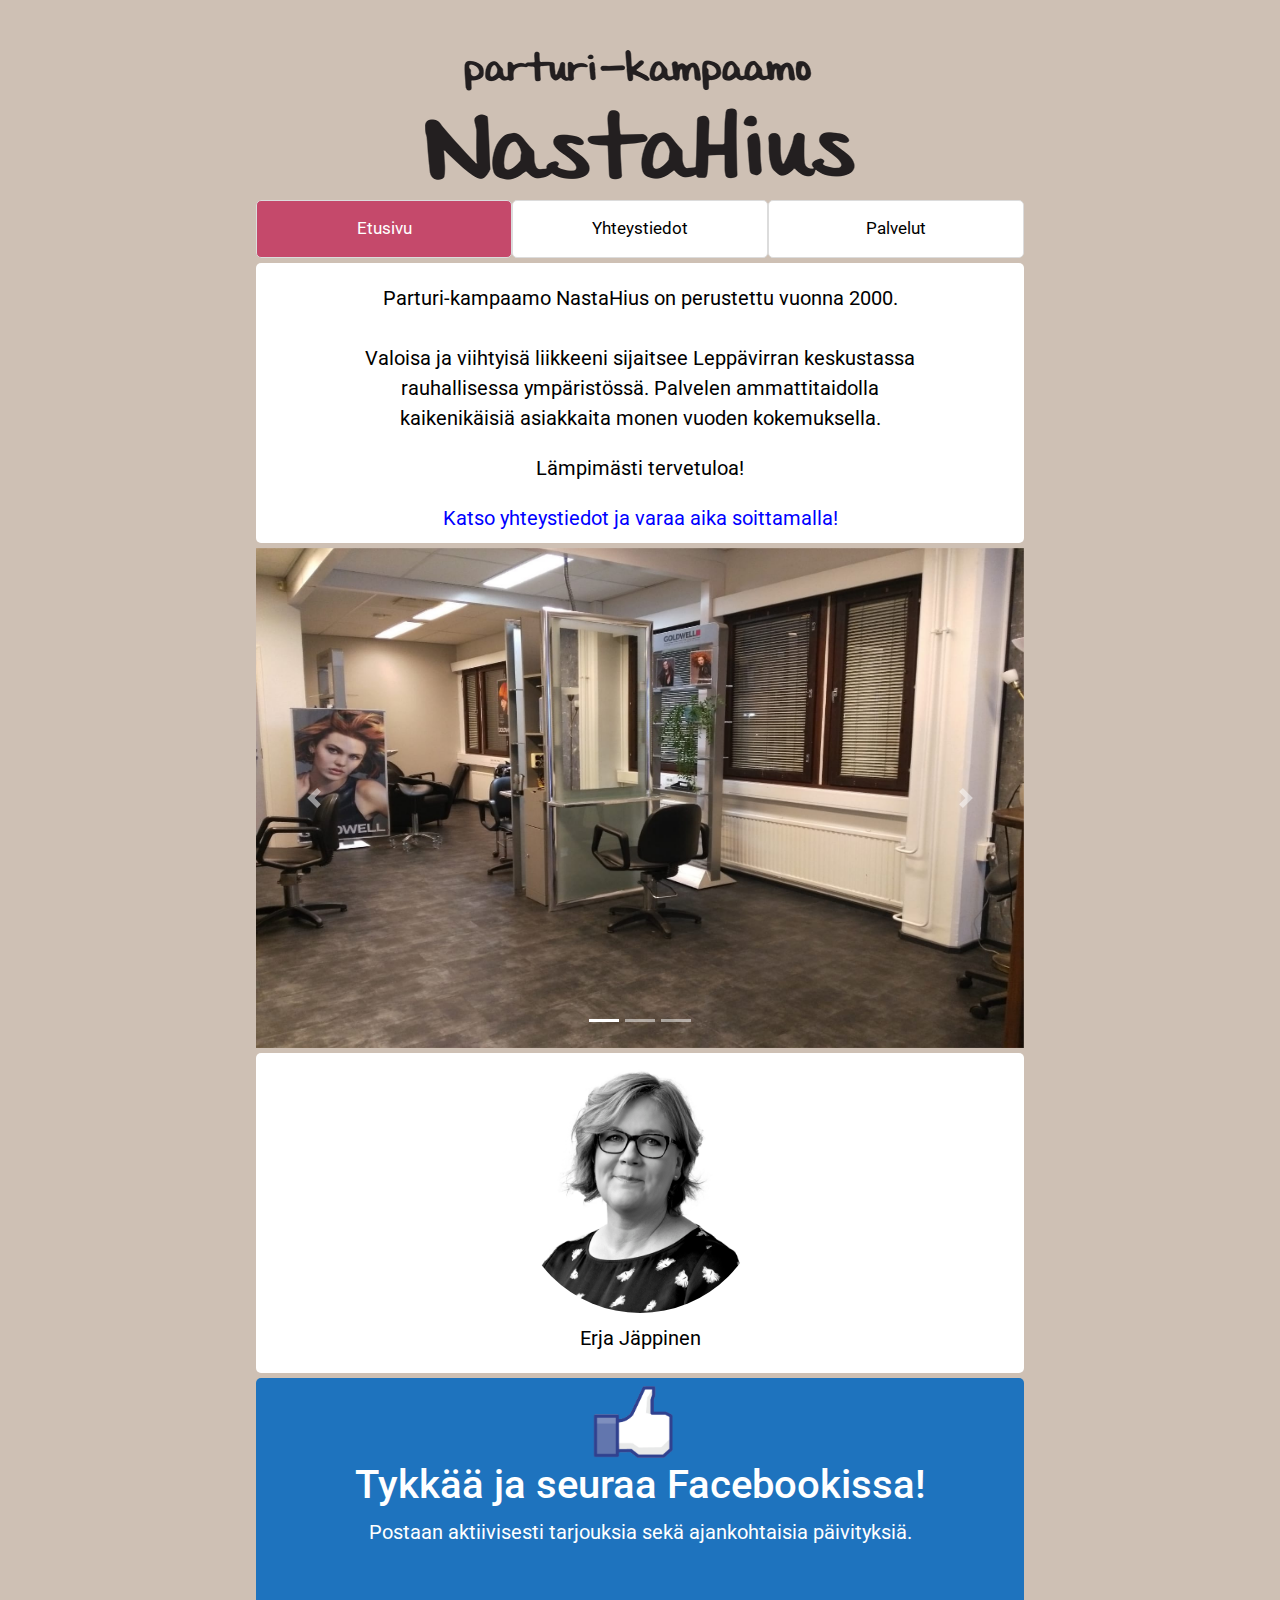
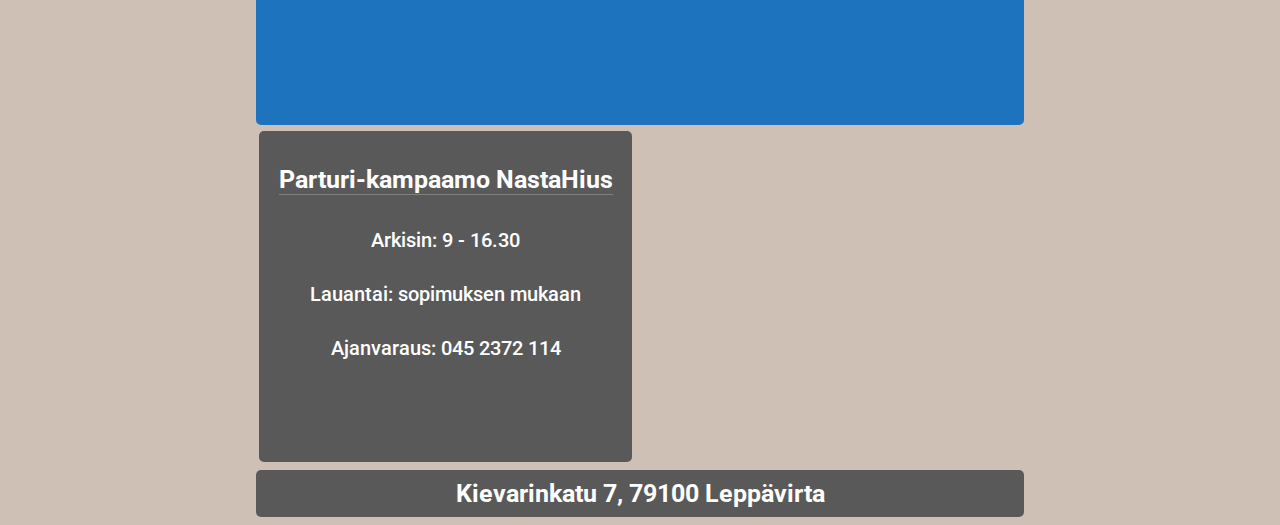
<file: index.html>
<!DOCTYPE html>
<html lang="fi">
<head>
    <meta charset="UTF-8">
    <link rel="stylesheet" href="https://use.fontawesome.com/releases/v5.5.0/css/all.css" integrity="sha384-B4dIYHKNBt8Bc12p+WXckhzcICo0wtJAoU8YZTY5qE0Id1GSseTk6S+L3BlXeVIU" crossorigin="anonymous">
    <link rel="stylesheet" href="https://maxcdn.bootstrapcdn.com/bootstrap/4.0.0/css/bootstrap.min.css" integrity="sha384-Gn5384xqQ1aoWXA+058RXPxPg6fy4IWvTNh0E263XmFcJlSAwiGgFAW/dAiS6JXm" crossorigin="anonymous">
    <script src="https://code.jquery.com/jquery-3.2.1.slim.min.js" integrity="sha384-KJ3o2DKtIkvYIK3UENzmM7KCkRr/rE9/Qpg6aAZGJwFDMVNA/GpGFF93hXpG5KkN" crossorigin="anonymous"></script>
    <script src="https://maxcdn.bootstrapcdn.com/bootstrap/4.0.0/js/bootstrap.min.js" integrity="sha384-JZR6Spejh4U02d8jOt6vLEHfe/JQGiRRSQQxSfFWpi1MquVdAyjUar5+76PVCmYl" crossorigin="anonymous"></script>
    <meta name="viewport" content="width=device-width, initial-scale=1.0">
    <meta http-equiv="X-UA-Compatible" content="ie=edge">
    <meta http-equiv="Cache-Control" content="no-cache, no-store, must-revalidate"/>
    <meta http-equiv="Pragma" content="no-cache"/>
    <meta http-equiv="Expires" content="0"/>
    <link rel="stylesheet" type="text/css" href="css/main.css">
    <link rel="icon" type="image/png" href="img/favicon-32x32.png" sizes="32x32" />
    <link rel="icon" type="image/png" href="img/favicon-16x16.png" sizes="16x16" />
    <meta name="description" content="Parturi-kampaamo NastaHius - Hiustenleikkaukset ja kampaamopalvelut ammattitaidolla jo vuodesta 2000 koko perheelle. Tervetuloa!">
    <meta name="keywords" content="parturi, kampaamo, parturi-kampaamo, nastahius, hiustenleikkaus, värjäykset, parturi kuopio, parturi leppävirta, kampaukset">
    <meta name="google-site-verification" content="8PG0V63ODUoLOBdPjqS76lFCT5WBlx0BL0gzaRxq2ew" />
    <title>Parturi-kampaamo NastaHius</title>
</head>
<body>
    <div class="logoContainer">
     <a href="http://www.nastahius.fi/"><img src="img/nastahius_logo.png"  alt="Nastahius parturi kampaamo" name="logo" id="logo"></a>
    </div>
    <a id="collapse" href="#menu" data-toggle="collapse"><i class="fas fa-bars"></i> Menu</a>
    <div id="menu" class="collapse">
        <div><a href="http://www.nastahius.fi/">Etusivu</a></div>
        <div><a href="http://www.nastahius.fi/yhteystiedot">Yhteystiedot</a></div>
        <div><a href="http://www.nastahius.fi/palvelut">Palvelut</a></div>
    </div>
    <div class="topnav">
        <a class="active" href="http://www.nastahius.fi/">Etusivu</a>
        <a href="http://www.nastahius.fi/yhteystiedot">Yhteystiedot</a>
        <a href="http://www.nastahius.fi/palvelut">Palvelut</a>
    </div>
    <div id="content">
        <p style="padding: 20px">Parturi-kampaamo NastaHius on perustettu vuonna 2000.</p>
        <p>Valoisa ja viihtyisä liikkeeni sijaitsee Leppävirran keskustassa rauhallisessa ympäristössä.
        Palvelen ammattitaidolla kaikenikäisiä asiakkaita monen vuoden kokemuksella.</p>
        <p>Lämpimästi tervetuloa!</p>
        <p id="contact">Katso yhteystiedot ja varaa aika soittamalla!</p>
        <script src="scripts/scroll.js"></script>
    </div>
    </div>
    <!-- Carousel -->
    <div id="carouselExampleIndicators" class="carousel slide" data-ride="carousel" data-interval="false">
        <ol class="carousel-indicators">
            <li data-target="#carouselExampleIndicators" data-slide-to="0" class="active"></li>
            <li data-target="#carouselExampleIndicators" data-slide-to="1"></li>
            <li data-target="#carouselExampleIndicators" data-slide-to="2"></li>
        </ol>
        <div class="carousel-inner">
            <div class="carousel-item active">
            <img class="d-block w-100" src="img/liike3.jpeg" alt="First slide">
            </div>
            <div class="carousel-item">
            <img class="d-block w-100" src="img/liike2.jpeg" alt="Second slide">
            </div>
            <div class="carousel-item">
            <img class="d-block w-100" src="img/liike5.jpeg" alt="Third slide">
            </div>
        </div>
        <!-- Carousel controls -->
        <a class="carousel-control-prev" href="#carouselExampleIndicators" role="button" data-slide="prev">
            <span class="carousel-control-prev-icon" aria-hidden="true"></span>
            <span class="sr-only">Previous</span>
        </a>
        <a class="carousel-control-next" href="#carouselExampleIndicators" role="button" data-slide="next">
            <span class="carousel-control-next-icon" aria-hidden="true"></span>
            <span class="sr-only">Next</span>
        </a>
    </div>
    <div id="content">
        <div class="portraitContainer">
            <div class="portrait">
                <img src="img/portrait_img1.jpg" alt="Erja Jäppinen parturi-kampaaja">
                <p>Erja Jäppinen</p>
            </div>
        </div>
    </div>
    <div id="facebook-bar">
        <img src="img/fb_like.png" alt="facebook thumb">
        <div id="fb-info">
            <h1>Tykkää ja seuraa Facebookissa!</h1>
            <p>Postaan aktiivisesti tarjouksia sekä ajankohtaisia päivityksiä.</p>
              <iframe src="https://www.facebook.com/plugins/page.php?href=https%3A%2F%2Fwww.facebook.fi%2Fnastahius&tabs&width=340&height=154&small_header=true&adapt_container_width=true&hide_cover=false&show_facepile=true&appId" width="340" height="154" style="border:none;overflow:hidden" scrolling="no" frameborder="0" allowTransparency="true" allow="encrypted-media"></iframe>
            <br>
        </div>
    </div>
    <div id="footer">
        <div id="footerInfo">
            <strong id="name">Parturi-kampaamo NastaHius</strong>
            <h3>Arkisin: 9 - 16.30</h3>
            <h3>Lauantai: sopimuksen mukaan</h3>
            <h3>Ajanvaraus: 045 2372 114</h3>
            <h3>Kievarinkatu 7, 79100 Leppävirta</h3>
        </div>
        <div id="map">
            <iframe id="ifrm" src="https://www.google.com/maps/embed?pb=!1m18!1m12!1m3!1d1842.792776069156!2d27.789184016437346!3d62.49190968287488!2m3!1f0!2f0!3f0!3m2!1i1024!2i768!4f13.1!3m3!1m2!1s0x469b2e0d8d0c8d41%3A0x8427fc0b08558459!2sParturi-Kampaamo+NastaHius!5e0!3m2!1sfi!2sfi!4v1542713589284" width="800" height="800" frameborder="0" style="border:0" allowfullscreen></iframe>
        </div>
        <script src="scripts/mapSize.js"></script>
    </div>
    <div id="address"><strong>Kievarinkatu 7, 79100 Leppävirta</strong></div>
</body>
</html>
</file>
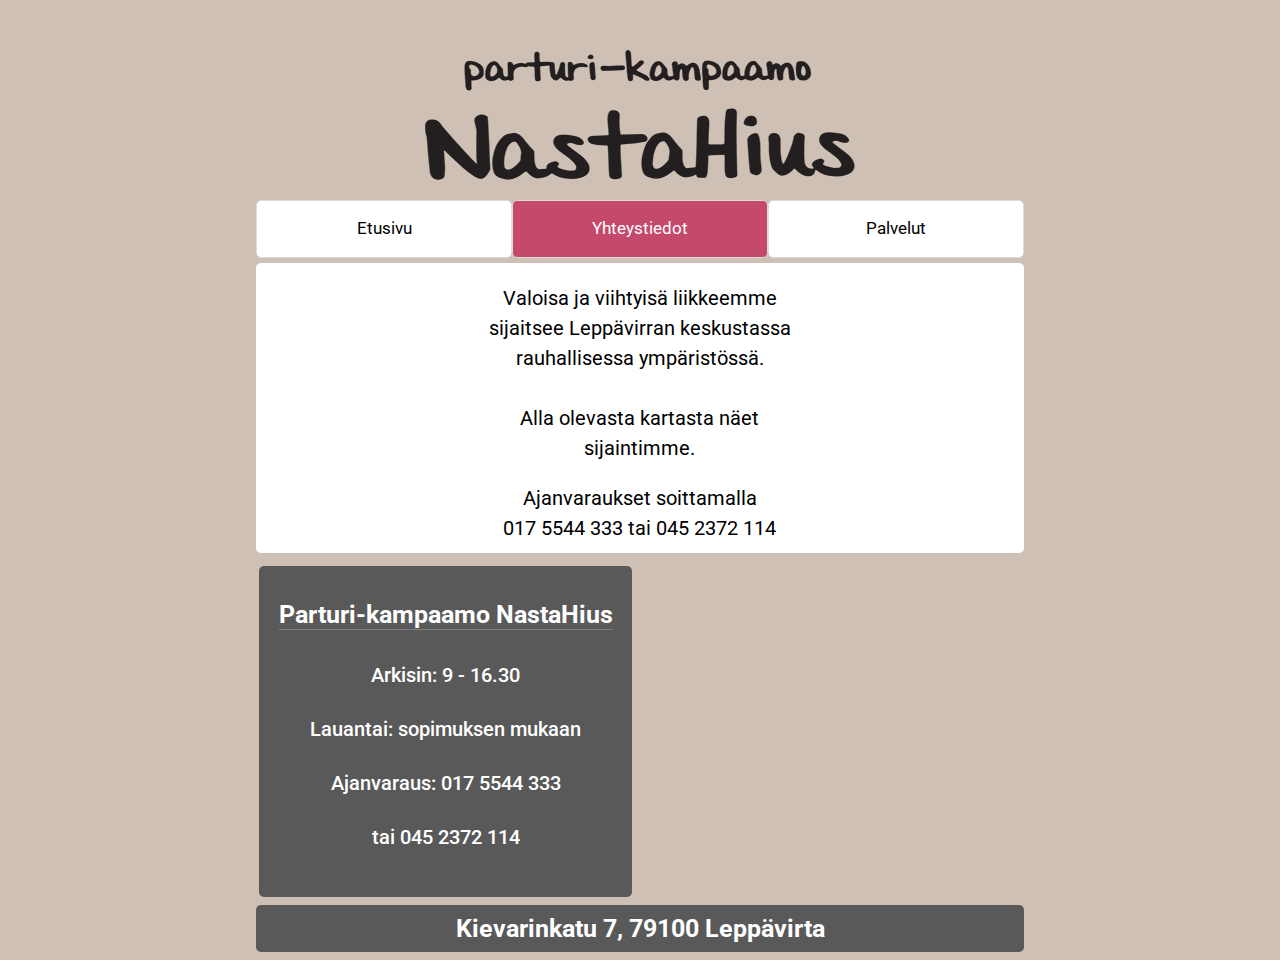
<file: contact.html>
<!DOCTYPE html>
<html lang="fi">
<head>
    <meta charset="UTF-8">
    <link rel="stylesheet" href="https://use.fontawesome.com/releases/v5.5.0/css/all.css" integrity="sha384-B4dIYHKNBt8Bc12p+WXckhzcICo0wtJAoU8YZTY5qE0Id1GSseTk6S+L3BlXeVIU" crossorigin="anonymous">
    <link rel="stylesheet" href="https://maxcdn.bootstrapcdn.com/bootstrap/4.0.0/css/bootstrap.min.css" integrity="sha384-Gn5384xqQ1aoWXA+058RXPxPg6fy4IWvTNh0E263XmFcJlSAwiGgFAW/dAiS6JXm" crossorigin="anonymous">
    <script src="https://code.jquery.com/jquery-3.2.1.slim.min.js" integrity="sha384-KJ3o2DKtIkvYIK3UENzmM7KCkRr/rE9/Qpg6aAZGJwFDMVNA/GpGFF93hXpG5KkN" crossorigin="anonymous"></script>
    <script src="https://maxcdn.bootstrapcdn.com/bootstrap/4.0.0/js/bootstrap.min.js" integrity="sha384-JZR6Spejh4U02d8jOt6vLEHfe/JQGiRRSQQxSfFWpi1MquVdAyjUar5+76PVCmYl" crossorigin="anonymous"></script>
    <meta name="viewport" content="width=device-width, initial-scale=1.0">
    <meta http-equiv="X-UA-Compatible" content="ie=edge">
    <link rel="stylesheet" type="text/css" href="css/main.css">
    <link rel="icon" type="image/png" href="img/favicon-32x32.png" sizes="32x32" />
    <link rel="icon" type="image/png" href="img/favicon-16x16.png" sizes="16x16" />
    <meta name="description" content="Parturi-kampaamo NastaHius - Hiustenleikkaukset ja kampaamopalvelut ammattitaidolla jo vuodesta 2000 koko perheelle. Tervetuloa!">
    <meta name="keywords" content="parturi, kampaamo, parturi-kampaamo, nastahius, hiustenleikkaus, värjäykset, parturi kuopio, parturi leppävirta, kampaukset">
    <title>Yhteystiedot | Parturi-kampaamo NastaHius</title>
</head>
<body>
<div class="logoContainer">
    <a href="index.html"><img src="img/nastahius_logo.png"  alt="Nastahius parturi kampaamo" name="logo" id="logo"></a>
</div>
<a id="collapse" href="#menu" data-toggle="collapse"><i class="fas fa-bars"></i> Menu</a>
<div id="menu" class="collapse">
    <div><a href="index.html">Etusivu</a></div>
    <div><a href="contact.html">Yhteystiedot</a></div>
    <div><a href="pricing.html">Palvelut</a></div>
</div>
<div class="topnav">
    <a href="index.html">Etusivu</a>
    <a class="active" href="contact.html">Yhteystiedot</a>
    <a href="pricing.html">Palvelut</a>
</div>
<div id="content">
    <div class="introduction">
            <p style="padding: 20px">Valoisa ja viihtyisä liikkeemme sijaitsee Leppävirran keskustassa rauhallisessa ympäristössä. </p>
            <p>Alla olevasta kartasta näet sijaintimme.</p>
            <p>Ajanvaraukset soittamalla <span id="telephone">017 5544 333 tai 045 2372 114</span></p>
    </div>
</div>
<div id="footer">
    <div id="footerInfo">
        <strong id="name">Parturi-kampaamo NastaHius</strong>
        <h3>Arkisin: 9 - 16.30</h3>
        <h3>Lauantai: sopimuksen mukaan</h3>
        <h3>Ajanvaraus: 017 5544 333</h3>
        <h3>tai 045 2372 114</h3>
        <h3>Kievarinkatu 7, 79100 Leppävirta</h3>
    </div>
    <div id="map">
        <iframe id="ifrm" src="https://www.google.com/maps/embed?pb=!1m18!1m12!1m3!1d1842.792776069156!2d27.789184016437346!3d62.49190968287488!2m3!1f0!2f0!3f0!3m2!1i1024!2i768!4f13.1!3m3!1m2!1s0x469b2e0d8d0c8d41%3A0x8427fc0b08558459!2sParturi-Kampaamo+NastaHius!5e0!3m2!1sfi!2sfi!4v1542713589284" width="800" height="800" frameborder="0" style="border:0" allowfullscreen></iframe>
    </div>
    <script src="scripts/mapSize.js"></script>
</div>
<div id="address"><strong>Kievarinkatu 7, 79100 Leppävirta</strong></div>
</div>
</body>
</html>
</file>
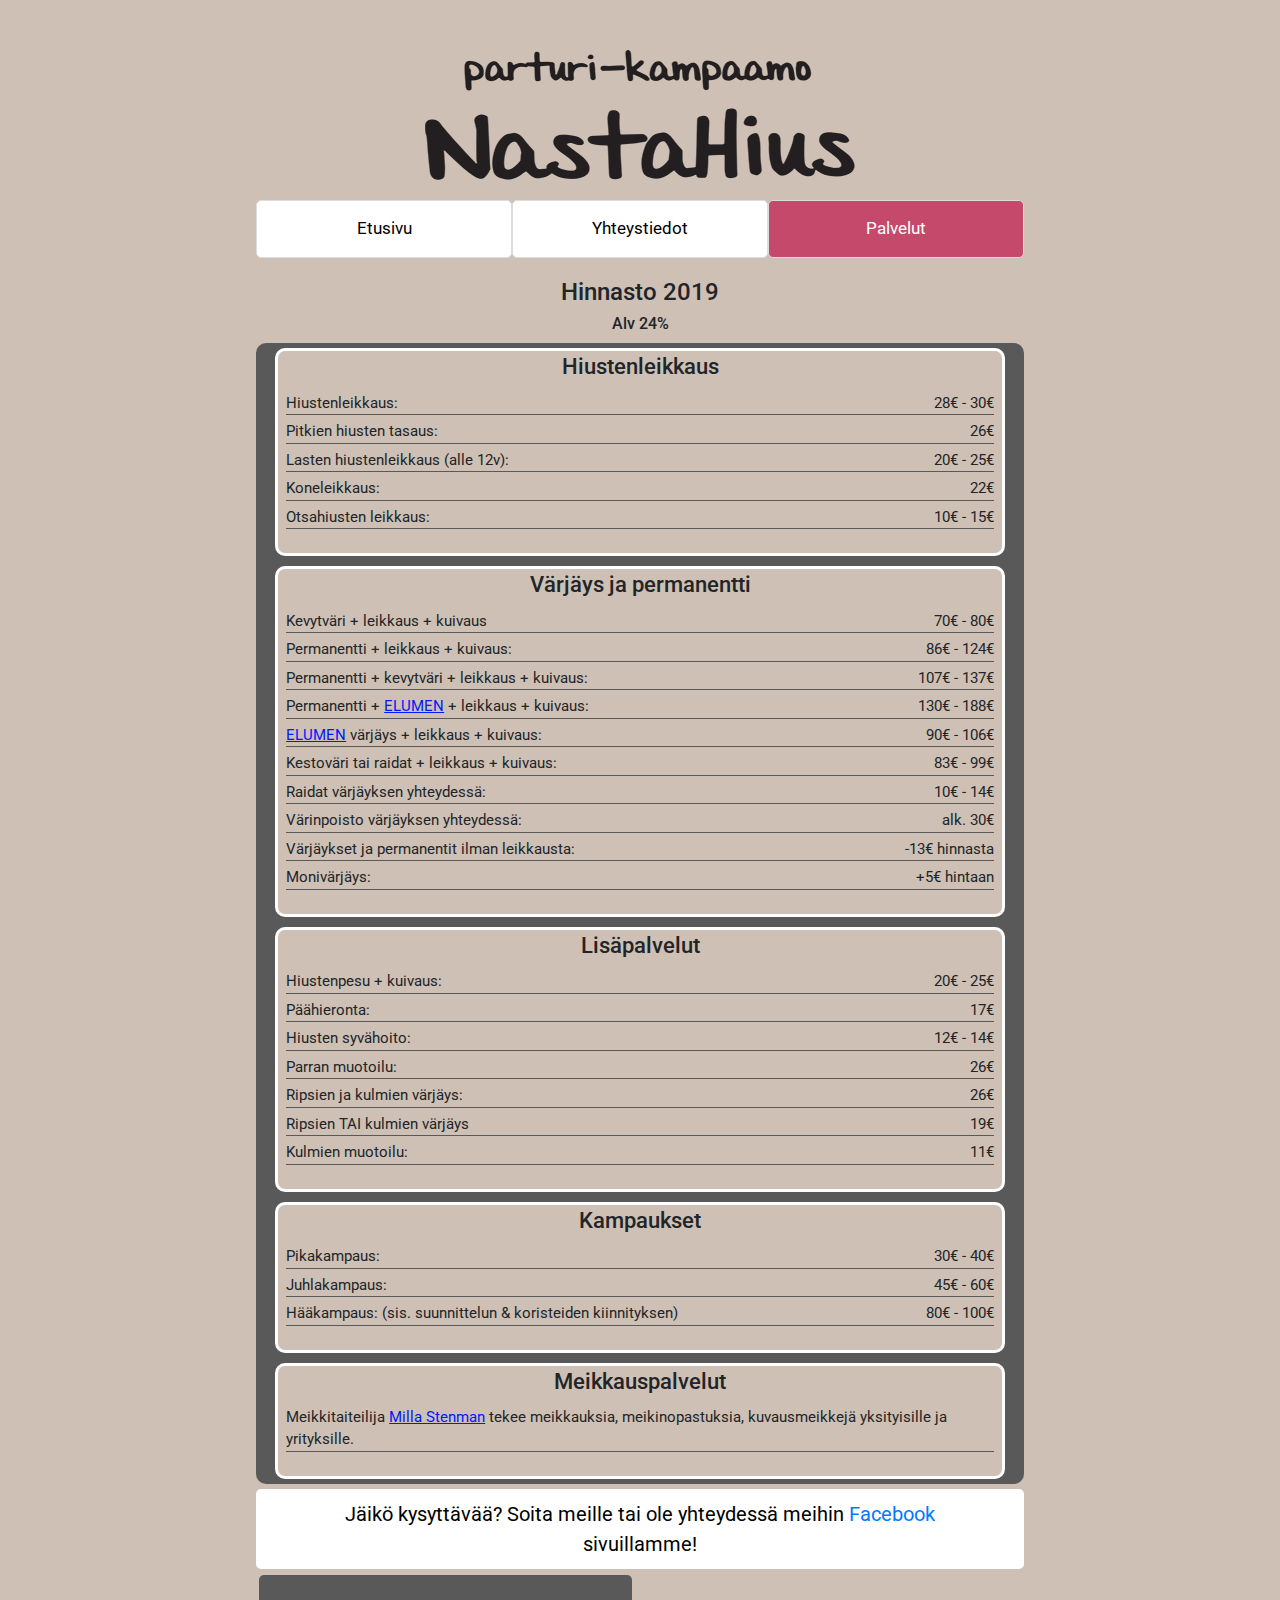
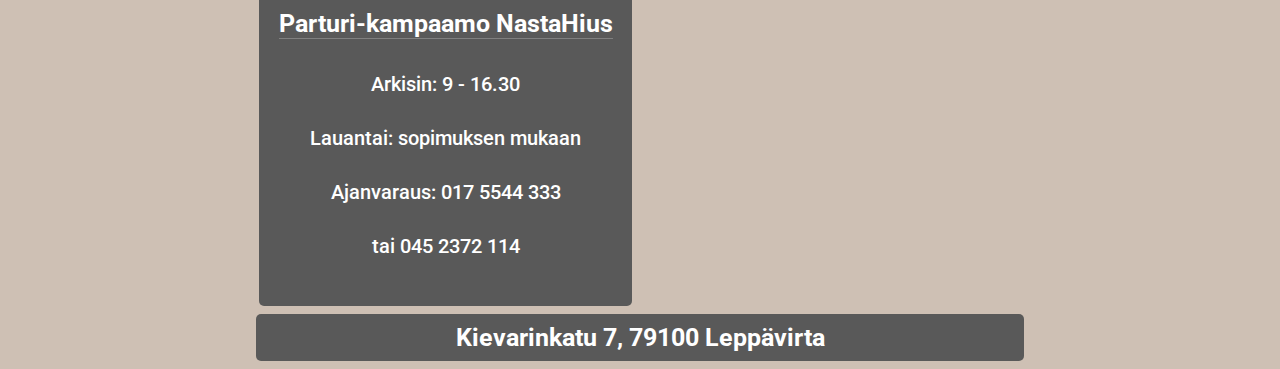
<file: palvelut.html>
<!DOCTYPE html>
<html lang="fi">
<head>
    <meta charset="UTF-8">
    <link rel="stylesheet" href="https://use.fontawesome.com/releases/v5.5.0/css/all.css" integrity="sha384-B4dIYHKNBt8Bc12p+WXckhzcICo0wtJAoU8YZTY5qE0Id1GSseTk6S+L3BlXeVIU" crossorigin="anonymous">
    <link rel="stylesheet" href="https://maxcdn.bootstrapcdn.com/bootstrap/4.0.0/css/bootstrap.min.css" integrity="sha384-Gn5384xqQ1aoWXA+058RXPxPg6fy4IWvTNh0E263XmFcJlSAwiGgFAW/dAiS6JXm" crossorigin="anonymous">
    <script src="https://code.jquery.com/jquery-3.2.1.slim.min.js" integrity="sha384-KJ3o2DKtIkvYIK3UENzmM7KCkRr/rE9/Qpg6aAZGJwFDMVNA/GpGFF93hXpG5KkN" crossorigin="anonymous"></script>
    <script src="https://maxcdn.bootstrapcdn.com/bootstrap/4.0.0/js/bootstrap.min.js" integrity="sha384-JZR6Spejh4U02d8jOt6vLEHfe/JQGiRRSQQxSfFWpi1MquVdAyjUar5+76PVCmYl" crossorigin="anonymous"></script>
    <meta name="viewport" content="width=device-width, initial-scale=1.0">
    <meta http-equiv="X-UA-Compatible" content="ie=edge">
    <link rel="stylesheet" type="text/css" href="css/main.css">
    <link rel="stylesheet" type="text/css" href="css/pricing.css">
    <link rel="icon" type="image/png" href="img/favicon-32x32.png" sizes="32x32" />
    <link rel="icon" type="image/png" href="img/favicon-16x16.png" sizes="16x16" />
    <meta name="description" content="Parturi-kampaamo NastaHius - Hiustenleikkaukset ja kampaamopalvelut ammattitaidolla jo vuodesta 2000 koko perheelle. Tervetuloa!">
    <meta name="keywords" content="parturi, kampaamo, parturi-kampaamo, nastahius, hiustenleikkaus, värjäykset, parturi kuopio, parturi leppävirta, kampaukset">
    <title>Palvelut | Parturi-kampaamo NastaHius</title>
</head>
<body>
<div class="logoContainer">
    <a href="http://www.nastahius.fi/"><img src="img/nastahius_logo.png"  alt="Nastahius parturi kampaamo" name="logo" id="logo"></a>
</div>
<a id="collapse" href="#menu" data-toggle="collapse"><i class="fas fa-bars"></i> Menu</a>
<div id="menu" class="collapse">
    <div><a href="http://www.nastahius.fi/">Etusivu</a></div>
    <div><a href="http://www.nastahius.fi/yhteystiedot">Yhteystiedot</a></div>
    <div><a href="http://www.nastahius.fi/palvelut">Palvelut</a></div>
</div>
<div class="topnav">
    <a href="http://www.nastahius.fi/">Etusivu</a>
    <a href="http://www.nastahius.fi/yhteystiedot">Yhteystiedot</a>
    <a class="active" href="http://www.nastahius.fi/palvelut">Palvelut</a>
</div>
<div id="priceYear">
    <h4>Hinnasto 2019</h3>
    <h6>Alv 24%</h6>
</div>
<div class="priceContainer">
    <div class="priceTable t1">
        <h1>Hiustenleikkaus</h1>
        <ul>
            <li>Hiustenleikkaus:<span class="priceAmount">28€ - 30€</span></li>
            <li>Pitkien hiusten tasaus:<span class="priceAmount">26€</span></li>
            <li>Lasten hiustenleikkaus (alle 12v):<span class="priceAmount">20€ - 25€</span></li>
            <li>Koneleikkaus: <span class="priceAmount">22€</span></li>
            <li>Otsahiusten leikkaus: <span class="priceAmount">10€ - 15€</span></li>
        </ul>
    </div>
    <div class="priceTable t2">
        <h1>Värjäys ja permanentti</h1>
        <ul>
            <li>Kevytväri + leikkaus + kuivaus<span class="priceAmount">70€ - 80€</span></li>
            <li>Permanentti + leikkaus + kuivaus:<span class="priceAmount">86€ - 124€</span></li>
            <li>Permanentti + kevytväri + leikkaus + kuivaus:<span class="priceAmount">107€ - 137€</span></li>
            <li>Permanentti + <a href="https://fi.goldwell.com/tuotteet/vaerit/kestovaeri/elumen/" style="color: rgb(0, 26, 255); text-decoration: underline">ELUMEN</a> + leikkaus + kuivaus:<span class="priceAmount">130€ - 188€</span></li>
            <li><a href="https://fi.goldwell.com/tuotteet/vaerit/kestovaeri/elumen/" style="color: rgb(0, 26, 255); text-decoration: underline">ELUMEN</a> värjäys + leikkaus + kuivaus:<span class="priceAmount">90€ - 106€</span></li>
            <li>Kestoväri tai raidat + leikkaus + kuivaus:<span class="priceAmount">83€ - 99€</span></li>
            <li>Raidat värjäyksen yhteydessä:<span class="priceAmount">10€ - 14€</span></li>
            <li>Värinpoisto värjäyksen yhteydessä: <span class="priceAmount">alk. 30€</span></li>
            <li>Värjäykset ja permanentit ilman leikkausta:<span class="priceAmount">-13€ hinnasta</span></li>
            <li>Monivärjäys: <span class="priceAmount">+5€ hintaan</span></li>
        </ul>
    </div>
    <div class="priceTable t3">
            <h1>Lisäpalvelut</h1>
            <ul>
                <li>Hiustenpesu + kuivaus:<span class="priceAmount">20€ - 25€</span></li>
                <li>Päähieronta:<span class="priceAmount">17€</span></li>
                <li>Hiusten syvähoito:<span class="priceAmount">12€ - 14€</span></li>
                <li>Parran muotoilu:<span class="priceAmount">26€</span></li>
                <li>Ripsien ja kulmien värjäys:<span class="priceAmount">26€</span></li>
                <li>Ripsien TAI kulmien värjäys<span class="priceAmount">19€</span></li>
                <li>Kulmien muotoilu:<span class="priceAmount">11€</span></li>
            </ul>
    </div>
    <div class="priceTable t4">
        <h1>Kampaukset</h1>
        <ul>
            <li>Pikakampaus:<span class="priceAmount">30€ - 40€</span></li>
            <li>Juhlakampaus:<span class="priceAmount">45€ - 60€</span></li>
            <li>Hääkampaus: <span id="haakampausInfoSm">(sis. suunnittelun & koristeiden kiinnityksen)</span><span class="priceAmount">80€ - 100€</span></li>
            <li id="haakampausInfoLg">(sis. suunnitelun & koristeiden kiinnityksen)</li>
        </ul>
    </div>
    <div class="priceTable t5">
        <h1>Meikkauspalvelut</h1>
        <ul>
            <li>Meikkitaiteilija <a href="https://www.facebook.com/makeupartist.millastenman/" style="color: rgb(0, 26, 255); text-decoration: underline">Milla Stenman</a> tekee meikkauksia, meikinopastuksia, kuvausmeikkejä yksityisille ja yrityksille.</li>
        </ul>
    </div>
</div>
<div id="content">
    <p>Jäikö kysyttävää? Soita meille tai ole yhteydessä meihin <a href="https://www.facebook.com/nastahius/" >Facebook</a> sivuillamme!</p>
</div>
<div id="footer">
    <div id="footerInfo">
        <strong id="name">Parturi-kampaamo NastaHius</strong>
        <h3>Arkisin: 9 - 16.30</h3>
        <h3>Lauantai: sopimuksen mukaan</h3>
        <h3>Ajanvaraus: 017 5544 333</h3>
        <h3>tai 045 2372 114</h3>
        <h3>Kievarinkatu 7, 79100 Leppävirta</h3>
    </div>
    <div id="map">
        <iframe id="ifrm" src="https://www.google.com/maps/embed?pb=!1m18!1m12!1m3!1d1842.792776069156!2d27.789184016437346!3d62.49190968287488!2m3!1f0!2f0!3f0!3m2!1i1024!2i768!4f13.1!3m3!1m2!1s0x469b2e0d8d0c8d41%3A0x8427fc0b08558459!2sParturi-Kampaamo+NastaHius!5e0!3m2!1sfi!2sfi!4v1542713589284" width="800" height="800" frameborder="0" style="border:0" allowfullscreen></iframe>
    </div>
    <script src="scripts/mapSize.js"></script>
</div>
<div id="address"><strong>Kievarinkatu 7, 79100 Leppävirta</strong></div>
</body>
</html>
</file>
<file: css/main.css>
@import url('https://fonts.googleapis.com/css?family=Roboto');
body {
    background-color: #CEC0B4;
    font-family: 'Roboto', sans-serif;
}

.logoContainer {
    max-width: 100%;
}
#logo {
    margin-top: 50px;
    display: block;
    max-width: 80%;
    margin-left: auto;
    margin-right: auto;
    margin-bottom: 20px;
}
.topnav {
    display: flex;
    flex-direction: row;
    flex-wrap: nowrap;
    justify-content: center;
    overflow: hidden;
    width: 80%;
    margin: 0 10% 0 10%;
    padding: 0;
    display: none;
}

.topnav a {
    background-color: #FFFFFF;
    float: left;
    color: black;
    text-align: center;
    padding: 15px;
    text-decoration: none;
    font-size: 17px;
    width: 33.3%;
    margin: 0;
    border: 1px solid rgb(220, 220, 220);
}

.topnav a:hover {
    background-color: rgb(179, 179, 179);
    color: black;
}

.topnav a.active {
    background-color: #C5496B;
    color: white;
}
#content {
    background-color: white;
    color: black;
    display: block;
    margin: 5px 3px 0 3px;
    padding: 0;
    height:60%;
    border-radius: 5px;
}

.portraitContainer {
    display: flex;
    flex-direction: row;
    flex-wrap: nowrap;
    justify-content: center;
}
.portrait {
    margin: 10px;
}
.portrait img {
    border-radius: 50%;
    width: 150px;
    height: 150px;
    display: block;
    margin-left: auto;
    margin-right: auto;
}
.portrait p {
    text-align: center;
}
.introduction {
    width: 90%;
    margin: 0 5% 10px 5%;
    text-align: center;
}

#map {
    width: 100%;
    text-align: center;
}

#map > iframe {
    max-width: 98%;
}

#collapse {
    background-color: #C5496B;
    color:white;
    text-decoration: none;
    font-size: 20px;
    margin-left: 3px;
    padding: 5px;
    border-radius: 5px;
}

#content p {
    padding: 3px;
    text-align: center;
    font-size: 16px;
}

#menu {
    background-color: #595959;
    margin: 5px 3px 5px 3px;
}

#menu > div {
    border: 1px solid white;
}

#menu > div > a {
    color:white;
    font-size: 20px;
}

#carouselExampleIndicators {
    max-width: 100%;
    max-height: 450px;
    margin: 3px 5px 0 5px;
}

#carouselExampleIndicators img {
    max-width: 100%;
    max-height: 450px;
}
#facebook-bar {
    max-width: 100%;
    height: auto;
    margin: 3px 3px 0 3px;
    background-color: #1e73be;
    color: white;
    border-radius: 5px;
}
#facebook-bar img {
    max-width: 100px;
    display: block;
    margin: auto;
}
#facebook-bar iframe {
    display: block;
    margin: auto;
}
#fb-info h1, #fb-info p {
    text-align: center;
}
#fb-info p {
    font-size: 20px;
    margin-bottom:0;
}
#footerInfo {
    background-color: #595959;
    color:white;
    padding: 10px 10px 5px 10px;
    margin: 3px;
    border-radius: 5px;
    text-align: center;
}
#name {
    border-bottom: 1px solid grey;
    font-size: 25px;
}

#footerInfo > h3 {
    margin-top: 5px;
    font-size: 20px;
}

#address {
    display:none;
}

#contact:hover {
    text-decoration: underline;
    cursor: pointer;
}

#contact {
    color: blue;
}

#telephone {
    overflow: hidden;
    white-space: nowrap;
}

@media screen and (min-width: 800px) {

    #carouselExampleIndicators {
        max-width: 80%;
        margin: 10px 10% 0 10%;
        max-height: 500px;
    }
    
    #carouselExampleIndicators img {
        max-width: 100%;
        max-height: 500px;
    }
    #content, #footer {
        margin-left: 10%;
        margin-right: 10%;
    }

    #content {
        width:80%;
        height:60%;
    }
    .introduction {
        width: 60%;
        margin: 0 20% 10px 20%;
    }
    #facebook-bar {
        max-width: 80%;
        margin: 3px 10% 0 10%;
    }
    #footer {
        display: grid;
        grid-template-columns: 1fr 1fr;
        grid-gap: 10px;
        margin-top: 3px;
        color: white;
    }
    #map {
        height: 340px;
        margin-top: 3px;
    }

    #map iframe {
        max-width: 100%;
    }

    #footerInfo {
        background-color: #595959;
        text-align: center;
        padding-top: 30px;
        border-radius: 5px;
    }

    #name {
        border-bottom: 1px solid grey;
        font-size: 25px;
    }

    #footerInfo > h3 {
        margin-top: 5px;
    }

    .topnav {
        display: flex;
        border-radius: 5px;
    }

    .topnav > a {
        border-radius: 5px;
    }
    .portrait img {
        border-radius: 50%;
        width: 250px;
        height: 250px;
    }

    #collapse {
        display: none;
    }

    #menu {
        display:none;
    }

    #address {
        display: block;
        font-size: 25px;
        text-align:center;
        width:80%;
        margin: 5px 10% 5px 10%;
        background-color: #595959;
        color: white;
        padding: 5px;
        border-radius: 5px;
    }

    #footerInfo h3:last-child {
        display:none;
    }
}

@media screen and (min-width:903px) {
    #footerInfo > h3 {
        margin-top:30px;
    }
}

@media screen and (min-width:1150px) {
    .topnav {
        width: 60%;
        margin: 0 20% 0 20%;
    }
    
    #carouselExampleIndicators {
        width: 60%;
        margin: 5px 20% 0 20%;
    }

    #content, #footer {
        margin-right:20%;
        margin-left:20%;
    }
    #content {
        width:60%;
    }
    #content p {
        padding: 10px;
        margin: 0 10% 0 10%;
        text-align: center;
        font-size: 20px;
    }
    #facebook-bar {
        max-width: 60%;
        margin: 5px 20% 0 20%;
    }
    #address {
        width: 60%;
        margin: 5px 20% 5px 20%;
    }
}
</file>
<file: css/pricing.css>
.priceContainer {
    background-color: #595959;
    display: flex;
    flex-direction: row;
    flex-wrap: wrap;
    justify-content: center;
    max-width: 100%;
    margin: 10px 3px 0 3px;
    border-radius: 10px;
    font-size: 14px;
}
.priceTable {
    background-color: #CEC0B4;
    align-self: center;
    border: 3px white solid;
    margin: 5px;
    border-radius: 10px;
    width: 95%;
}
.priceTable ul {
    list-style-type: none;
    padding: 3px;
    width: 100%;
}
.priceTable li {
    margin: 5px;
    border-bottom: #595959 solid 1px;
    overflow: hidden;
}
.priceTable h1 {
    font-size: 22px;
    margin: 3px;
    text-align: center;
}
.priceAmount {
    float: right;
}
#haakampausInfoLg {
    display:none;
}
#priceYear {
    margin-top: 20px;
    text-align: center;
}

@media screen and (min-width: 800px) {
    .priceContainer {
        margin: 10px 10% 0 10%;
        font-size: 15px;
    }
}

@media screen and (min-width: 1150px) {
    .priceContainer {
        margin: 10px 20% 0 20%;
    }
}

@media screen and (min-width: 1600px) {
    .priceContainer {
        display: grid;
        grid-template-columns: 1fr 1fr;
        grid-gap: 10px;
        padding: 5px;
    }
    .priceTable {
        justify-self: center;
        width:100%;
        margin:0;
    }
    .t1 {
        height: 100%;
    }
    .t3 {
        height:100%;
        grid-column: 2 / 3;
        grid-row: 1 / 2;
    }

    .t4 {
        height:100%;
    }
    .t5 {
        grid-column: 1 / 3;
        width: 50%;
    }
    #haakampausInfoSm {
        display:none;
    }
    #haakampausInfoLg {
        display:initial;
    }
}
</file>
